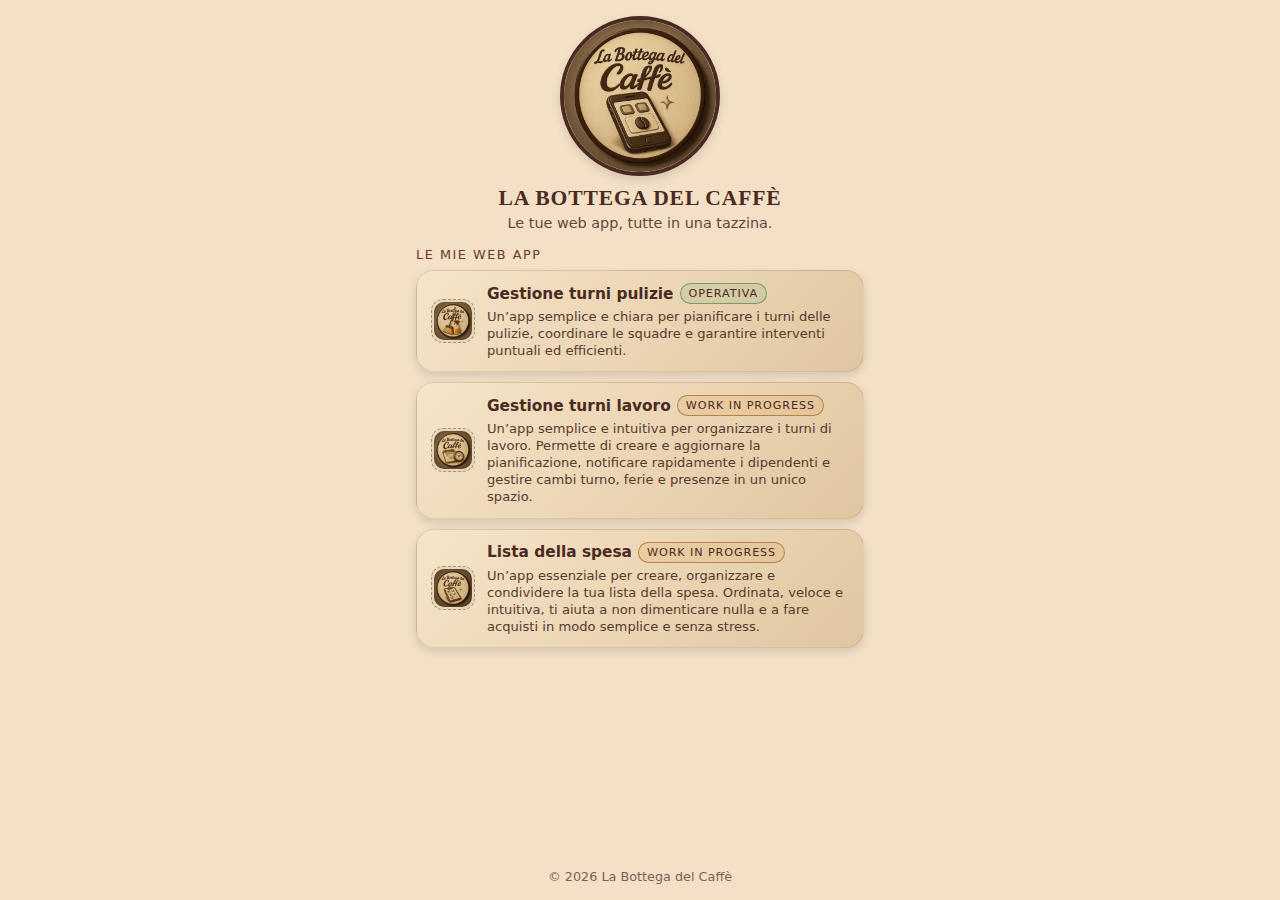
<file: index.html>
<!DOCTYPE html>
<html lang="it">
<head>
  <meta charset="UTF-8" />
  <meta name="viewport" content="width=device-width, initial-scale=1.0" />
  <title>La Bottega del Caffè - App</title>
  <style>
    :root {
      --bg: #f3e0c7;
      --bg-dark: #e0c6a0;
      --coffee: #4b2a22;
      --coffee-soft: #6a3a2b;
      --accent: #d1a56a;
      --radius-card: 18px;
      --shadow-soft: 0 4px 10px rgba(0,0,0,.12);
    }
    *{box-sizing:border-box;margin:0;padding:0;}
    body{font-family:system-ui,-apple-system,BlinkMacSystemFont,"Segoe UI",sans-serif;background:var(--bg);color:var(--coffee);}
    .app-shell{min-height:100vh;max-width:480px;margin:0 auto;padding:16px;display:flex;flex-direction:column;gap:16px;}
    header{text-align:center;}
    .logo-wrap{
      width:160px;height:160px;
      border-radius:50%;
      margin:0 auto 10px;
      overflow:hidden;
      border:4px solid var(--coffee);
      box-shadow:var(--shadow-soft);
    }
    .logo-wrap img{width:100%;height:100%;object-fit:cover;}
    .title{font-family:Georgia,serif;font-size:1.35rem;text-transform:uppercase;letter-spacing:.04em;}
    .subtitle{margin-top:4px;font-size:.9rem;opacity:.85;}
    .section-label{font-size:.8rem;text-transform:uppercase;margin-bottom:8px;color:var(--coffee-soft);letter-spacing:.12em;}
    .apps-list{display:flex;flex-direction:column;gap:10px;}
    .app-card{
      display:flex;align-items:center;gap:12px;
      padding:12px 14px;border-radius:var(--radius-card);
      background:linear-gradient(135deg,#f6e5c9,var(--bg-dark));
      border:1px solid rgba(75,42,34,.12);
      box-shadow:var(--shadow-soft);
      text-decoration:none;color:inherit;
      transition:transform .1s ease, box-shadow .1s ease;
    }
    .app-card:active{transform:scale(.98) translateY(1px);box-shadow:0 2px 6px rgba(0,0,0,.18);}

    .app-icon{
      width:44px;
      height:44px;
      border-radius:12px;
      background:#e8d7b7;
      border:1px dashed rgba(75,42,34,.4);
      display:flex;
      align-items:center;
      justify-content:center;
      font-size:.7rem;
      color:var(--coffee);
      flex-shrink:0;
      overflow:hidden;
      padding:2px;
    }

    .app-icon img{
      width:100%;
      height:100%;
      object-fit:contain;
      border-radius:10px;
      display:block;
    }

    .app-main{
      display:flex;
      flex-direction:column;
      gap:4px;
      flex:1;
      min-width:0;
    }
    .app-header-row{
      display:flex;
      align-items:center;
      gap:6px;
      flex-wrap:wrap;
    }
    .app-name{
      font-weight:600;
      font-size:.96rem;
    }
    .app-status{
      font-size:.7rem;
      text-transform:uppercase;
      letter-spacing:.08em;
      padding:3px 8px;
      border-radius:999px;
      border:1px solid rgba(75,42,34,.35);
      background:rgba(243,224,199,.9);
      white-space:nowrap;
    }
    .app-status.operativa{
      background:rgba(120,180,120,.18);
      border-color:rgba(60,120,60,.6);
    }
    .app-status.wip{
      background:rgba(219,160,80,.18);
      border-color:rgba(160,100,40,.7);
    }
    .app-desc{
      font-size:.82rem;
      opacity:.9;
      line-height:1.3;
    }
    footer{text-align:center;margin-top:auto;font-size:.8rem;opacity:.7;}
  </style>

  <link rel="manifest" href="manifest.webmanifest">
  <meta name="theme-color" content="#0f172a">
  <link rel="apple-touch-icon" href="icons/icon-192.png">
  <meta name="apple-mobile-web-app-capable" content="yes">
  <meta name="apple-mobile-web-app-status-bar-style" content="black-translucent">
  <script defer src="app.js"></script>

</head>
<body>
  <div class="app-shell">
    <header>
      <div class="logo-wrap">
        <img src="logo.png" alt="Logo La Bottega del Caffè">
      </div>
      <h1 class="title">La Bottega del Caffè</h1>
      <p class="subtitle">Le tue web app, tutte in una tazzina.</p>
    </header>

    <main>
      <div class="section-label">Le mie web app</div>
      <div class="apps-list">

        <!-- APP 1 - Operativa -->
        <a class="app-card" href="pulizie/">
          <div class="app-icon">
            <img src="pulizie/pulizie.png" alt="pulizie">
          </div>
          <div class="app-main">
            <div class="app-header-row">
              <div class="app-name">Gestione turni pulizie</div>
              <span class="app-status operativa">Operativa</span>
            </div>
            <div class="app-desc">
              Un’app semplice e chiara per pianificare i turni delle pulizie, coordinare le squadre e garantire interventi puntuali ed efficienti.
            </div>
          </div>
        </a>

        <!-- APP 2 - Work in progress -->
        <a class="app-card" href="turni/">
 <div class="app-icon">
            <img src="turni/turni.png" alt="turni">
          </div>
          <div class="app-main">
                     <div class="app-header-row">
              <div class="app-name">Gestione turni lavoro</div>
              <span class="app-status wip">Work in progress</span>
            </div>
            <div class="app-desc">
              Un’app semplice e intuitiva per organizzare i turni di lavoro. Permette di creare e aggiornare la pianificazione, notificare rapidamente i dipendenti e gestire cambi turno, ferie e presenze in un unico spazio.
            </div>
          </div>
        </a>

        <!-- APP 3 - Work in progress -->
        <a class="app-card" href="spesa/">
           <div class="app-icon">
            <img src="spesa/spesa.png" alt="spesa">
          </div>
                    <div class="app-main">
            <div class="app-header-row">
              <div class="app-name">Lista della spesa</div>
              <span class="app-status wip">Work in progress</span>
            </div>
            <div class="app-desc">
              Un’app essenziale per creare, organizzare e condividere la tua lista della spesa. Ordinata, veloce e intuitiva, ti aiuta a non dimenticare nulla e a fare acquisti in modo semplice e senza stress.
            </div>
          </div>
        </a>

      </div>
    </main>

    <footer>
      © <span id="year"></span> La Bottega del Caffè
    </footer>
  </div>

  <script>
    document.getElementById("year").textContent = new Date().getFullYear();
  </script>
</body>
</html>
</file>
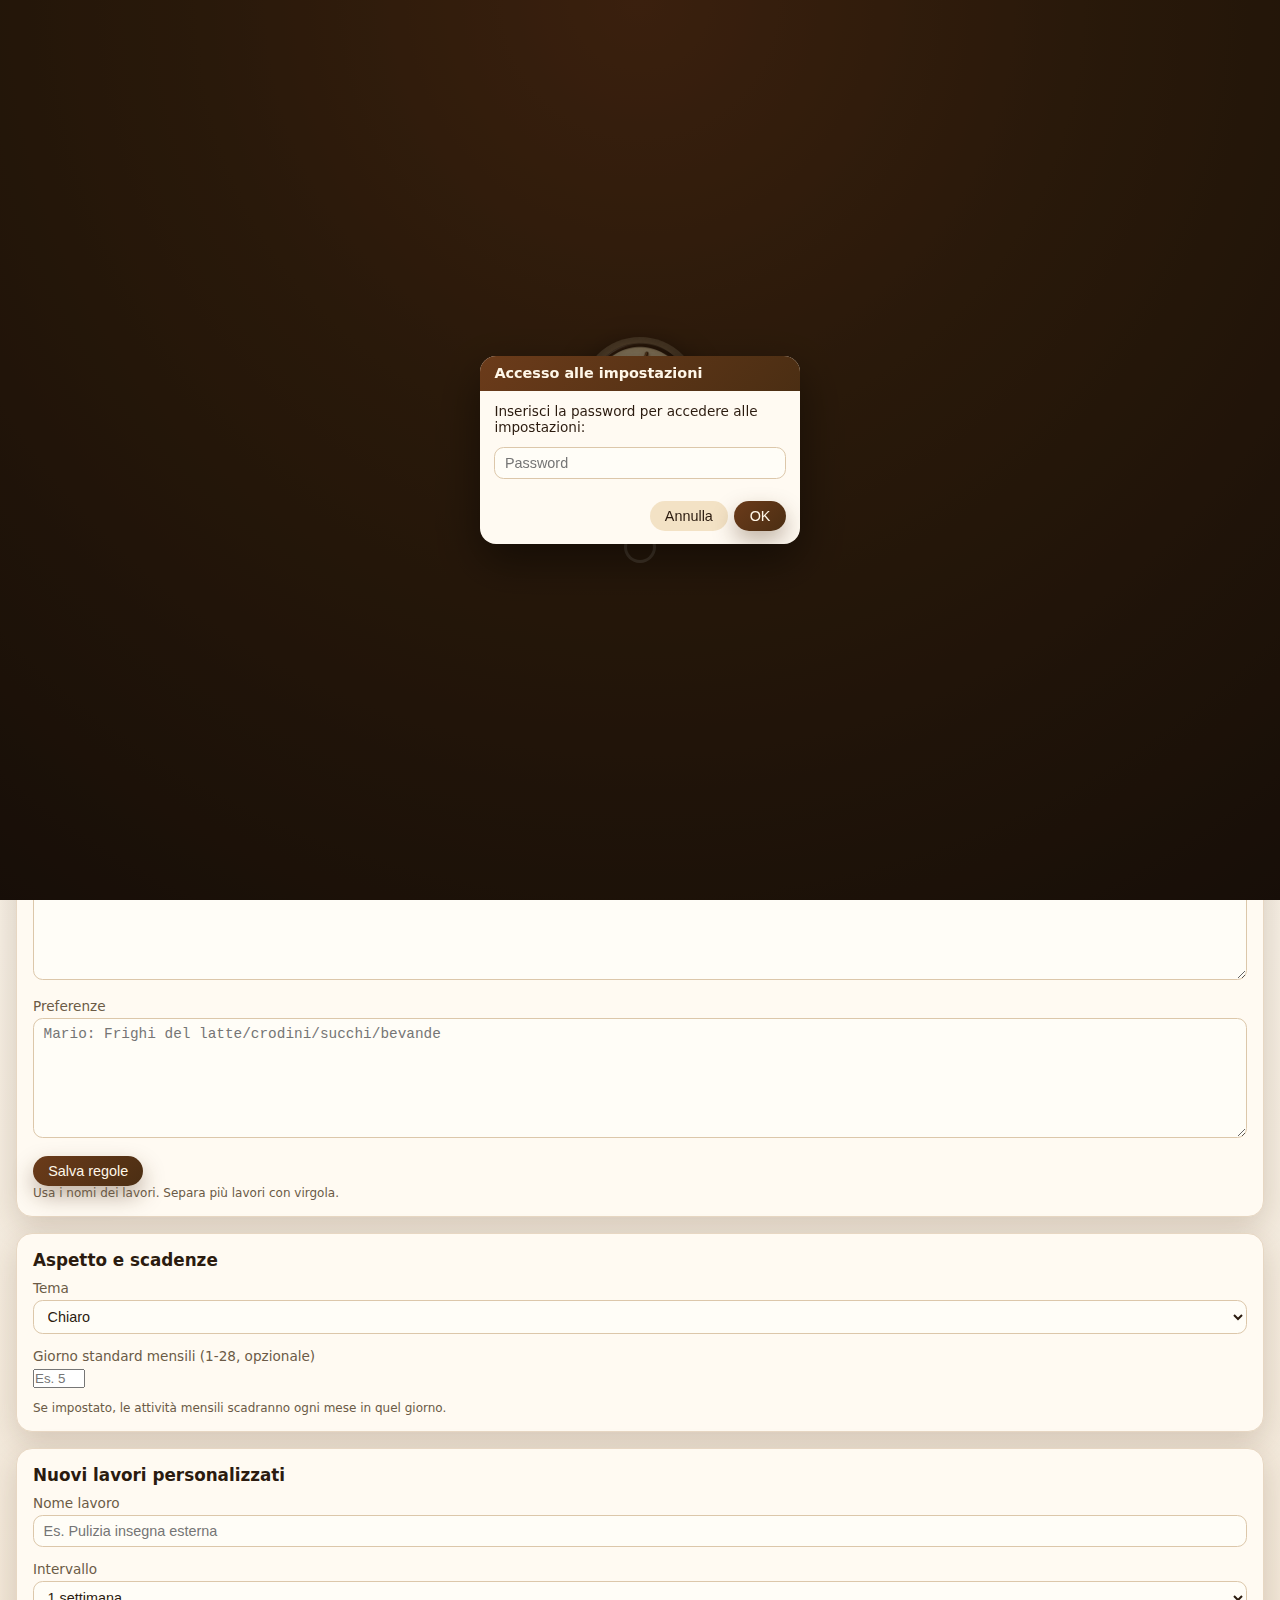
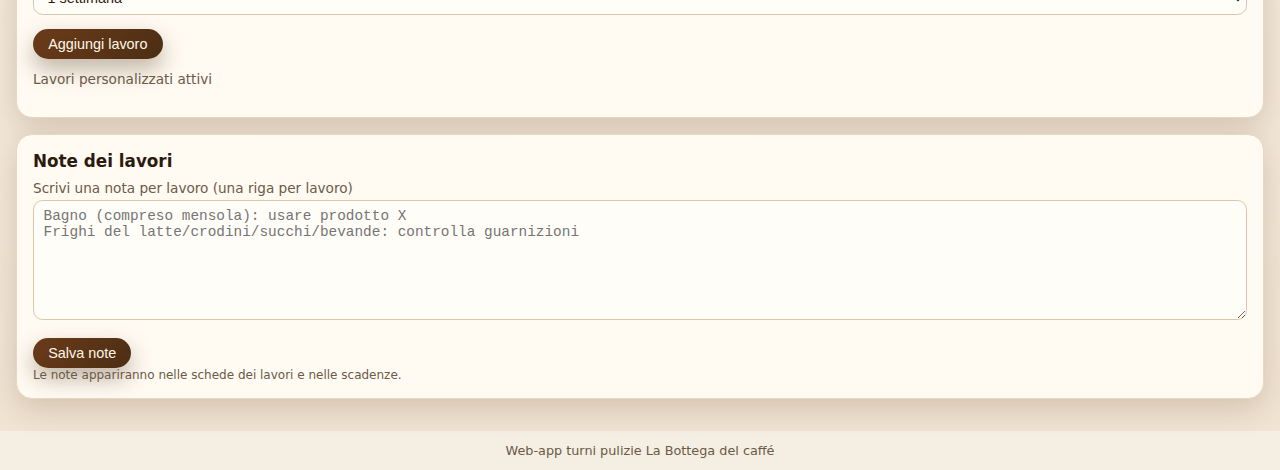
<file: pulizie/impostazioni.html>
<!DOCTYPE html>

<html lang="it">
<head>
<meta charset="utf-8"/>
<title>Turni Pulizie - Impostazioni turni</title>
<meta content="width=device-width, initial-scale=1" name="viewport"/>
<link href="logo-64x64.png" rel="icon" sizes="64x64" type="image/png"/>
<link href="logo-192x192.png" rel="apple-touch-icon" sizes="192x192"/>
<link href="manifest.json" rel="manifest"/>
<meta content="#4b2e13" name="theme-color"/>
<link href="style.css" rel="stylesheet"/>
</head>
<body data-page="settings">
<div class="splash-overlay" id="splash">
<div class="splash-content">
<img alt="Bottega del Caffè" class="splash-logo" src="logo.png"/>
<div class="splash-title">Bottega del Caffè</div>
<div class="splash-subtitle">Caricamento turni in corso...</div>
<div class="splash-loader"></div>
</div>
</div>
<div class="modal-overlay modal-hidden" id="app-modal">
<div class="modal-card">
<div class="modal-title" id="modal-title"></div>
<div class="modal-message" id="modal-message"></div>
<div class="modal-actions">
<button class="secondary" id="modal-cancel-btn" type="button">Annulla</button>
<button id="modal-ok-btn" type="button">OK</button>
</div>
</div>
</div>
<div class="app-shell">
<header class="app-header">
<img alt="Bottega del Caffè - Turni pulizie" class="app-logo" src="logo.png"/>
<div class="app-title">Bottega del Caffè</div>
<div class="app-subtitle">Impostazioni turni</div>

        <nav class="app-nav">
<button class="secondary" onclick="window.location.href='../index.html'" type="button">⬅️ App principali</button>
        <button onclick="window.location.href='index.html'" type="button">🏠 Home</button>
<button onclick="window.location.href='scadenze.html'" type="button">📅 Scadenze</button>
<button onclick="window.location.href='dafare.html'" type="button">📄 Da Fare</button>
<button onclick="window.location.href='completati.html'" type="button">✅ Completati</button>
<button onclick="window.location.href='statistiche.html'" type="button">📈 Statistiche</button>
<button onclick="window.location.href='impostazioni.html'" type="button">⚙️ Impostazioni</button></nav>
</header>
<main class="app-main">
<section class="card">
<h2>Dipendenti</h2>
<div class="form-group">
<div class="form-label">Elenco dipendenti (uno per riga)</div>
<textarea id="employees-input" placeholder="Es.
Mario
Luisa
Giulia"></textarea>
</div>
<div class="actions">
<button id="save-employees-btn" type="button">Salva dipendenti</button>
<button id="assign-btn" type="button">Distribuisci turni</button><button id="assign-due-btn" type="button">Distribuisci solo scadenze</button>
<button class="secondary danger" id="reset-all-btn" type="button">🧨 Resetta tutti i dati</button>
</div>
</section>

<section class="card">
<h2>Dipendenti fuori turnazione (assegnazioni fisse)</h2>
<p class="hint">
Formato: <strong>Nome: Lavoro1, Lavoro2</strong><br>
Questi dipendenti verranno esclusi dalla distribuzione automatica e riceveranno solo i lavori indicati.
</p>
<div class="form-group">
<div class="form-label">Assegnazioni fisse</div>
<textarea id="fixed-only-input" placeholder="Es.
Mario: Bagno, Vetri
Giulia: Magazzino"></textarea>
</div>
<div class="actions">
<button id="save-fixed-only-btn" type="button">Salva assegnazioni fisse</button>
</div>
</section>

<section class="card"><h2>Regole di assegnazione (opzionale)</h2><div class="form-group"><div class="form-label">Esclusioni</div><textarea id="rules-exclude" placeholder="Mario: Bagno (compreso mensola)
Luisa: Cimitero coppette"></textarea></div><div class="form-group"><div class="form-label">Preferenze</div><textarea id="rules-prefer" placeholder="Mario: Frighi del latte/crodini/succhi/bevande"></textarea></div><div class="actions"><button id="save-rules-btn" type="button">Salva regole</button></div><p class="hint small">Usa i nomi dei lavori. Separa più lavori con virgola.</p></section><section class="card"><h2>Aspetto e scadenze</h2><div class="form-group"><div class="form-label">Tema</div><select id="theme-select"><option value="light">Chiaro</option><option value="dark">Scuro</option><option value="auto">Automatico</option></select></div><div class="form-group"><div class="form-label">Giorno standard mensili (1-28, opzionale)</div><input id="monthly-standard-day" max="28" min="1" placeholder="Es. 5" type="number"/></div><p class="hint small">Se impostato, le attività mensili scadranno ogni mese in quel giorno.</p></section>
<section class="card">
<h2>Nuovi lavori personalizzati</h2>
<div class="form-group">
<div class="form-label">Nome lavoro</div>
<input id="custom-task-name" placeholder="Es. Pulizia insegna esterna" type="text"/>
</div>
<div class="form-group">
<div class="form-label">Intervallo</div>
<select id="custom-task-interval">
<option value="settimana">1 settimana</option>
<option value="mese">1 mese</option>
<option value="due-mesi">2 mesi</option>
<option value="anno">1 anno</option>
</select>
</div>
<div class="actions">
<button id="add-custom-task-btn" type="button">Aggiungi lavoro</button>
</div>
<div class="form-group" style="margin-top:0.75rem;">
<div class="form-label">Lavori personalizzati attivi</div>
<div id="custom-task-list"></div>
</div>
</section><section class="card"><h2>Note dei lavori</h2><div class="form-group"><div class="form-label">Scrivi una nota per lavoro (una riga per lavoro)</div><textarea id="notes-input" placeholder="Bagno (compreso mensola): usare prodotto X
Frighi del latte/crodini/succhi/bevande: controlla guarnizioni"></textarea></div><div class="actions"><button id="save-notes-btn" type="button">Salva note</button></div><p class="hint small">Le note appariranno nelle schede dei lavori e nelle scadenze.</p></section>
</main>
<footer class="app-footer">
Web-app turni pulizie La Bottega del caffé
    </footer>
</div>
<script src="https://www.gstatic.com/firebasejs/8.10.1/firebase-app.js"></script>
<script src="https://www.gstatic.com/firebasejs/8.10.1/firebase-firestore.js"></script>
<script src="firebase-config.js"></script>
<script src="script.js"></script>
<script>
    // Disabilita caching PWA: rimuove eventuali Service Worker e CacheStorage
    // così l'app si aggiorna sempre senza dover cancellare cache/dati del browser.
    (async () => {
      if (!('serviceWorker' in navigator)) return;
      try {
        const regs = await navigator.serviceWorker.getRegistrations();
        await Promise.all(regs.map(r => r.unregister()));
      } catch (e) { /* ignore */ }

      try {
        if ('caches' in window) {
          const keys = await caches.keys();
          await Promise.all(keys.map(k => caches.delete(k)));
        }
      } catch (e) { /* ignore */ }
    })();
  </script>
</body>
</html>
</file>
<file: pulizie/style.css>
*,
*::before,
*::after {
  box-sizing: border-box;
  margin: 0;
  padding: 0;
}

html, body {
  height: 100%;
}

body {
  font-family: system-ui, -apple-system, BlinkMacSystemFont, "SF Pro Text", sans-serif;
  background: #f5eee3;
  color: #2b1b0f;
  -webkit-font-smoothing: antialiased;
}

/* Tema Bottega del Caffè */
:root {
  --coffee-bg: #f5eee3;
  --coffee-bg-soft: #fffaf2;
  --coffee-bg-soft2: #fdf7ec;
  --coffee-text: #2b1b0f;
  --coffee-muted: #6b5a46;
  --coffee-primary: #4b2e13;
  --coffee-primary-soft: #6b3b1a;
  --coffee-border: #dcc7aa;
  --coffee-border-soft: #e7d7c3;
  --coffee-badge: #f1e0c8;
}

/* Layout principale */
.app-shell {
  min-height: 100vh;
  display: flex;
  flex-direction: column;
}

.app-header {
  background: radial-gradient(circle at top, #6b3b1a 0, #4b2e13 45%, #2b1b0f 100%);
  color: #fff7e8;
  padding: 0.75rem 0.6rem 1.75rem;
  box-shadow: 0 12px 32px rgba(0, 0, 0, 0.35);
  display: flex;
  flex-direction: column;
  align-items: center;
  gap: 0.4rem;
}

.app-main {
  flex: 1;
  padding: 1rem;
  background: linear-gradient(to bottom, #fdf7ec 0, #f5eee3 40%, #f1e4d2 100%);
}

.app-footer {
  padding: 0.75rem 1rem;
  text-align: center;
  font-size: 0.8rem;
  color: var(--coffee-muted);
}

/* Logo & titoli */
.app-logo {
  width: 80px;
  height: 80px;
  border-radius: 999px;
  object-fit: cover;
  box-shadow: 0 4px 18px rgba(0, 0, 0, 0.35);
}

.app-title {
  font-size: 1.3rem;
  font-weight: 600;
  letter-spacing: 0.04em;
}

.app-subtitle {
  font-size: 0.9rem;
  opacity: 0.9;
}

/* Navigazione orizzontale scrollabile */
.app-nav {
  width: 100%;
  display: flex;
  gap: 0.4rem;
  margin-top: 0.25rem;
  padding: 0.25rem 0.6rem 0;
  overflow-x: auto;
  -webkit-overflow-scrolling: touch;
}

.app-nav::-webkit-scrollbar {
  display: none;
}

.app-nav button {
  flex: 0 0 auto;
  padding: 0.3rem 0.7rem;
  font-size: 0.8rem;
  white-space: nowrap;
}

/* Pulsanti */
button {
  border-radius: 9999px;
  padding: 0.45rem 0.95rem;
  font-weight: 500;
  border: none;
  background: linear-gradient(135deg, #6b3b1a, #4b2e13);
  color: #fff7e8;
  box-shadow: 0 10px 22px rgba(75, 46, 19, 0.35);
  cursor: pointer;
  font-size: 0.9rem;
  transition: transform 0.05s ease, box-shadow 0.1s ease, background 0.12s ease;
}

button:hover {
  background: linear-gradient(135deg, #7a4520, #5a3519);
}

button:active {
  transform: translateY(1px);
  box-shadow: 0 6px 14px rgba(75, 46, 19, 0.35);
}

button.secondary {
  background: #f3e2c5;
  color: var(--coffee-text);
  box-shadow: none;
}

button.secondary:hover {
  background: #e7d7c3;
}

button.danger {
  background: #b91c1c;
  color: #fff7e8;
  box-shadow: 0 10px 22px rgba(127, 29, 29, 0.4);
}

button.danger:hover {
  background: #dc2626;
}

/* Card */
.card {
  background: var(--coffee-bg-soft);
  border-radius: 1rem;
  padding: 1rem;
  border: 1px solid var(--coffee-border-soft);
  box-shadow: 0 10px 30px rgba(75, 46, 19, 0.18);
  margin-bottom: 1rem;
}

.card h2 {
  font-size: 1.05rem;
  margin-bottom: 0.6rem;
}

/* Summary Home */
.summary-grid {
  display: grid;
  grid-template-columns: 1fr;
  gap: 0.75rem;
}

.summary-item {
  background: var(--coffee-bg-soft2);
  border-radius: 0.9rem;
  padding: 0.85rem 0.9rem;
  border: 1px solid var(--coffee-border-soft);
  display: flex;
  justify-content: space-between;
  align-items: center;
}

.summary-item:active {
  transform: scale(0.98);
}

.summary-label {
  font-size: 0.9rem;
  color: var(--coffee-muted);
}

.summary-value {
  font-size: 1.5rem;
  font-weight: 700;
  color: var(--coffee-primary);
}

@media (min-width: 640px) {
  .summary-grid {
    grid-template-columns: repeat(2, minmax(0, 1fr));
  }
}

/* Liste lavori */
.section-title {
  font-size: 0.95rem;
  font-weight: 600;
  margin: 0.5rem 0 0.25rem;
  color: var(--coffee-muted);
}

.task-item,
.completed-item,
.custom-task-item,
.scadenza-item {
  background: #fffdf7;
  border-radius: 0.9rem;
  padding: 0.75rem 0.8rem;
  border: 1px solid var(--coffee-border-soft);
  margin-bottom: 0.5rem;
}

.task-title,
.completed-title {
  font-size: 0.95rem;
  font-weight: 600;
  margin-bottom: 0.3rem;
}

.task-meta,
.completed-meta,
.scadenza-meta {
  display: flex;
  flex-wrap: wrap;
  gap: 0.3rem 0.6rem;
  font-size: 0.82rem;
  color: var(--coffee-muted);
}

.task-controls {
  margin-top: 0.45rem;
  display: flex;
  gap: 0.4rem;
  align-items: center;
}

.task-controls select {
  flex: 1;
}

/* Badge */
.badge {
  padding: 0.2rem 0.6rem;
  border-radius: 9999px;
  font-size: 0.75rem;
}

.badge-interval {
  background: var(--coffee-badge);
  color: var(--coffee-primary);
}

.badge-assignee {
  background: #e7d7c3;
  color: var(--coffee-text);
}

.badge-status {
  background: #fee2e2;
  color: #b91c1c;
}

/* Tabs Da Fare / Scadenze */
.tab-bar {
  display: flex;
  margin-bottom: 0.75rem;
  gap: 0.4rem;
  overflow-x: auto;
  -webkit-overflow-scrolling: touch;
}

.tab-bar::-webkit-scrollbar {
  display: none;
}

.tab-button {
  flex: 1;
  min-width: 90px;
  background: #e7d7c3;
  color: var(--coffee-text);
  border: 1px solid var(--coffee-border-soft);
  box-shadow: none;
  padding-inline: 0.4rem;
}

.tab-button.active {
  background: var(--coffee-primary);
  color: #fff7e8;
}

.tab-content,
.scadenze-view {
  display: none;
}

.tab-content.active,
.scadenze-view.active {
  display: block;
}

/* Form */
textarea,
input[type="text"],
input[type="password"],
input[type="datetime-local"],
select {
  width: 100%;
  padding: 0.45rem 0.6rem;
  border-radius: 0.6rem;
  border: 1px solid var(--coffee-border);
  background: #fffdf7;
  color: var(--coffee-text);
  font-size: 0.9rem;
}

textarea:focus,
input[type="text"]:focus,
input[type="datetime-local"]:focus,
select:focus {
  outline: 2px solid var(--coffee-primary-soft);
  outline-offset: 1px;
}

textarea {
  min-height: 120px;
  resize: vertical;
}

.form-group {
  margin-bottom: 0.85rem;
}

.form-label {
  font-size: 0.85rem;
  font-weight: 500;
  margin-bottom: 0.25rem;
  color: var(--coffee-muted);
}

.actions {
  display: flex;
  flex-wrap: wrap;
  gap: 0.5rem;
  margin-top: 0.5rem;
}

/* Scadenze dashboard */
.scadenze-group-title {
  font-size: 0.9rem;
  font-weight: 600;
  color: var(--coffee-muted);
  margin: 0.5rem 0 0.25rem;
}

.scadenze-postpone-buttons {
  margin-top: 0.4rem;
  display: flex;
  flex-wrap: wrap;
  gap: 0.25rem;
}

.scadenze-postpone-buttons button {
  font-size: 0.75rem;
  padding: 0.25rem 0.5rem;
}

/* Completati */
.completed-meta span {
  display: block;
}

.completed-actions {
  margin-top: 0.4rem;
  display: flex;
  justify-content: flex-end;
}

/* Hint */
.hint {
  font-size: 0.82rem;
  color: var(--coffee-muted);
}

.small {
  font-size: 0.75rem;
}

/* Splash screen */
.splash-overlay {
  position: fixed;
  inset: 0;
  background: radial-gradient(circle at top, #6b3b1a 0, #4b2e13 40%, #2b1b0f 100%);
  display: flex;
  align-items: center;
  justify-content: center;
  z-index: 9999;
  transition: opacity 0.35s ease, visibility 0.35s ease;
}

.splash-hidden {
  opacity: 0;
  visibility: hidden;
  pointer-events: none;
}

.splash-content {
  text-align: center;
  color: #fff7e8;
}

.splash-logo {
  width: 120px;
  height: 120px;
  border-radius: 999px;
  object-fit: cover;
  box-shadow: 0 10px 28px rgba(0, 0, 0, 0.55);
  margin-bottom: 0.8rem;
}

.splash-title {
  font-size: 1.2rem;
  font-weight: 600;
  letter-spacing: 0.08em;
  text-transform: uppercase;
}

.splash-subtitle {
  font-size: 0.85rem;
  opacity: 0.9;
  margin-top: 0.25rem;
}

.splash-loader {
  margin: 0.9rem auto 0;
  width: 32px;
  height: 32px;
  border-radius: 999px;
  border: 3px solid rgba(255, 247, 232, 0.25);
  border-top-color: #fff7e8;
  animation: splash-spin 0.8s linear infinite;
}

@keyframes splash-spin {
  to {
    transform: rotate(360deg);
  }
}

/* Modal popup stile Bottega */
.modal-overlay {
  position: fixed;
  inset: 0;
  background: rgba(0, 0, 0, 0.45);
  display: flex;
  align-items: center;
  justify-content: center;
  z-index: 10000;
  transition: opacity 0.2s ease, visibility 0.2s ease;
}

.modal-hidden {
  opacity: 0;
  visibility: hidden;
  pointer-events: none;
}

.modal-card {
  max-width: 320px;
  width: 90%;
  background: #fffaf2;
  border-radius: 1rem;
  box-shadow: 0 18px 45px rgba(0, 0, 0, 0.45);
  overflow: hidden;
}

.modal-title {
  background: linear-gradient(135deg, #6b3b1a, #4b2e13);
  color: #fff7e8;
  padding: 0.6rem 0.9rem;
  font-size: 0.9rem;
  font-weight: 600;
}

.modal-message {
  padding: 0.75rem 0.9rem 0.25rem;
  font-size: 0.85rem;
  color: var(--coffee-text);
  white-space: pre-line;
}

.modal-actions {
  display: flex;
  justify-content: flex-end;
  gap: 0.4rem;
  padding: 0.6rem 0.9rem 0.8rem;
}


/* ===== Filtri ===== */
.filter-row {
  display: flex;
  gap: 0.5rem;
  flex-wrap: wrap;
  margin: 0.5rem 0 1rem 0;
}

.filter-row input[type="search"],
.filter-row select {
  padding: 0.55rem 0.7rem;
  border-radius: 0.75rem;
  border: 1px solid var(--coffee-border);
  background: var(--coffee-bg-soft);
  color: var(--coffee-text);
  font-size: 0.95rem;
}

/* ===== Badge scadenze più netti ===== */
.badge-overdue {
  background: #fee2e2;
  color: #991b1b;
  font-weight: 600;
}

.badge-today {
  background: #ffedd5;
  color: #9a3412;
  font-weight: 600;
}

.badge-soon {
  background: #fef3c7;
  color: #92400e;
  font-weight: 600;
}

.badge-ok {
  background: #dcfce7;
  color: #166534;
}

/* ===== Indicatore sync ===== */
.sync-indicator {
  margin-top: 0.4rem;
  font-size: 0.8rem;
  color: var(--coffee-muted);
}

/* ===== Statistiche ===== */
.stat-row {
  padding: 0.35rem 0;
  border-bottom: 1px dashed var(--coffee-border-soft);
  font-size: 0.95rem;
}

/* ===== Dark mode ===== */
body[data-theme="dark"] {
  --coffee-bg: #0f0c0a;
  --coffee-bg-soft: #15110e;
  --coffee-bg-soft2: #1a1411;
  --coffee-text: #f6eee5;
  --coffee-muted: #cdbfb2;
  --coffee-primary: #e6c39c;
  --coffee-primary-soft: #f1d5b5;
  --coffee-border: #3a2c22;
  --coffee-border-soft: #2a2019;
  --coffee-badge: #241b15;
}

body[data-theme="dark"] .badge-assignee {
  background: #2b211a;
}


/* ===== Home: Turno di oggi ===== */
.today-row {
  display: flex;
  justify-content: space-between;
  align-items: center;
  padding: 0.35rem 0;
  border-bottom: 1px dashed var(--coffee-border-soft);
}

/* ===== Home: Carico del giorno ===== */
.workload-row {
  padding: 0.5rem 0;
  border-bottom: 1px solid var(--coffee-border-soft);
}

.workload-name {
  font-weight: 600;
}

.workload-count {
  font-size: 0.9rem;
  color: var(--coffee-muted);
  margin-bottom: 0.25rem;
}

.workload-list {
  margin: 0.25rem 0 0.25rem 1rem;
}

/* ===== Completati: gruppi e toggle ===== */
.completed-group-title {
  margin-top: 0.75rem;
  font-weight: 700;
  font-size: 0.95rem;
  color: var(--coffee-primary);
}

.inline-toggle {
  display: inline-flex;
  align-items: center;
  gap: 0.35rem;
  padding: 0.2rem 0.1rem;
}


/* ===== Note lavori ===== */
.task-note {
  margin-top: 0.35rem;
  padding: 0.45rem 0.6rem;
  border-radius: 0.6rem;
  font-size: 0.85rem;
  line-height: 1.25;
  color: var(--coffee-muted);
  background: var(--coffee-bg-soft2);
  border: 1px solid var(--coffee-border-soft);
}


.modal-input {
  width: 100%;
  margin: 0.25rem 0 0.5rem;
  padding: 0.45rem 0.6rem;
  border-radius: 0.6rem;
  border: 1px solid var(--coffee-border);
  background: #fffdf7;
  color: var(--coffee-text);
  font-size: 0.9rem;
}

.modal-input:focus {
  outline: 2px solid var(--coffee-primary-soft);
  outline-offset: 1px;
}
</file>
